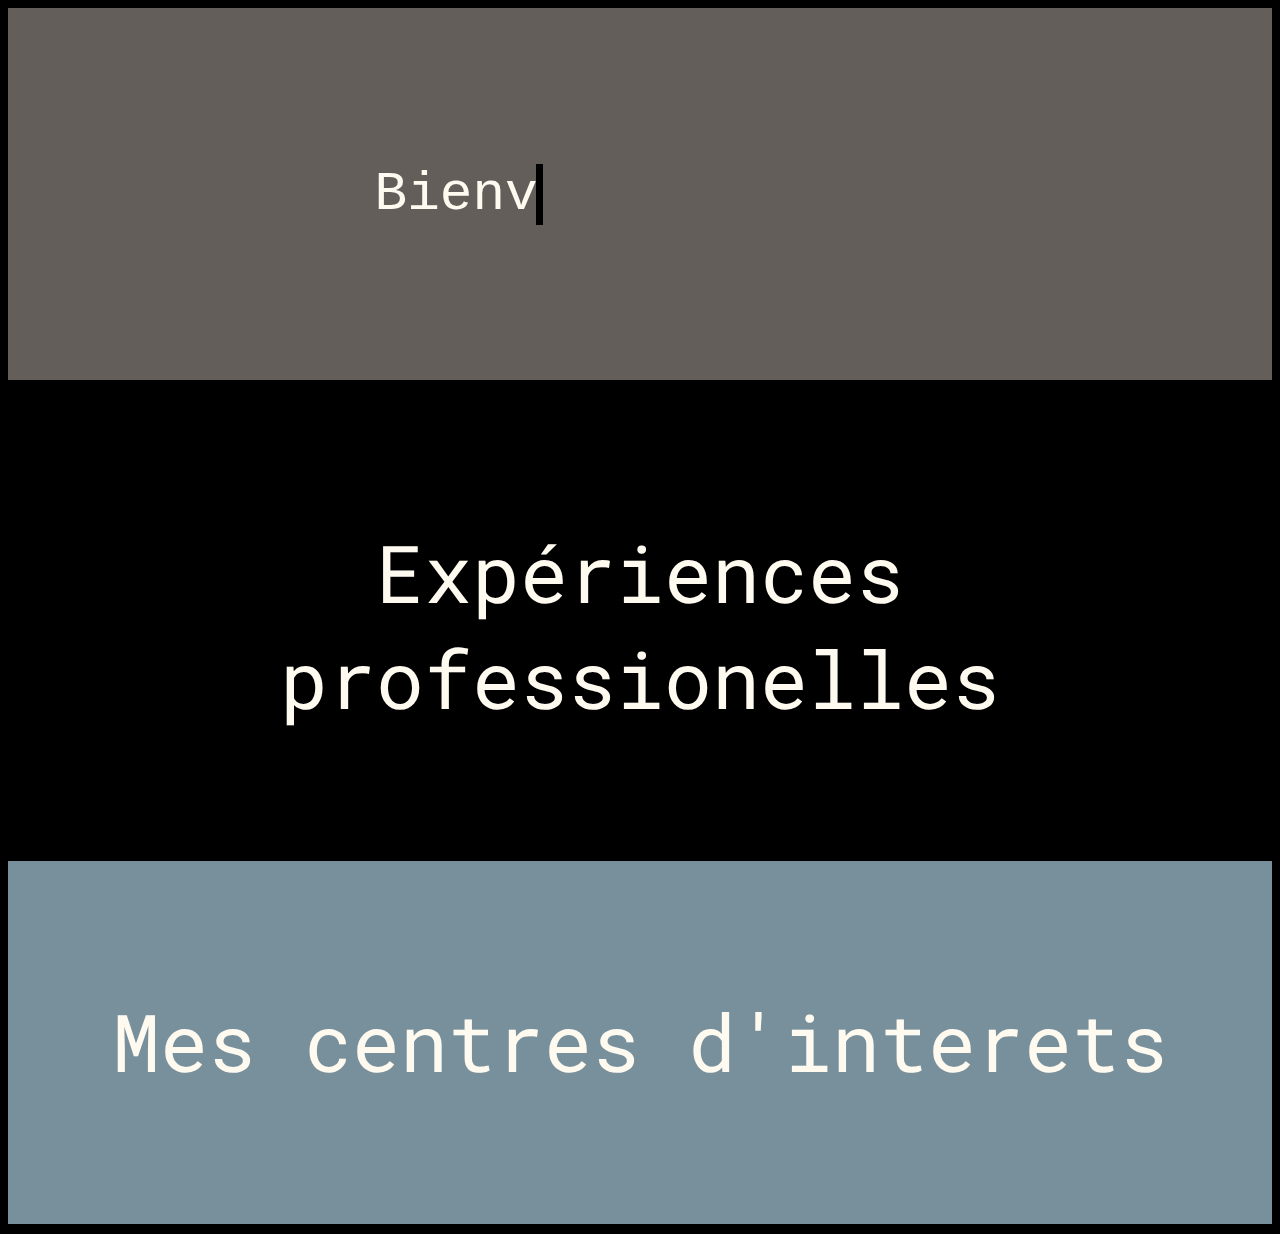
<file: SAE14-main/SAE14/index.html>
<!DOCTYPE html> <!--commentaire-->
<html lang="fr">

	<head>
		<meta charset="UTF-8" />
		<title>acceuil</title>
		<link rel="stylesheet" href="pageMk2.css" type="text/css"/> 
		
	</head>
	<body> 
		<div>
			<section class='bloc10 '>
				<p class="p">Bienvenue sur mon site</p>
			</section>
			<section class='bloc11 titre2'> 
				<a href="prcs-pro.html" class="police1 underline-effect">Expériences professionelles</a>
			</section>
			<section class='bloc12 titre2'>
				<a href="cntr-int.html" class="police1 underline-effect">Mes centres d'interets</a>
			</section>
			
		</div>
	</body>
</html>
<!-- \|T|/ -->
</file>
<file: SAE14-main/SAE14/pageMk2.css>
@import url('https://fonts.googleapis.com/css2?family=Roboto+Mono:ital,wght@1,100&display=swap');
@import url(https://fonts.googleapis.com/css?family=Anonymous+Pro);
@font-face {
    font-family: 'escalade';
    src: 'police/towerruins.ttf';
}
:root {

    --typewriterSpeed: 4s;
    --typewriterCharacters: 24;
  }
.p {
    font-size: clamp(1rem, 3vw + 1rem, 4rem);
    position: relative;
    font-family: "Source Code Pro", monospace;
    position: relative;
    width: max-content;
    display: grid;
    place-content: center;
    padding-left: 29%;
    color: floralwhite;
  }
.p::before,
.p:after {
    content: "";
    position:absolute;
    top: 0;
    right: 0;
    bottom: 0;
    left: 33rem;
  }

.p::before {
    background:rgb(100, 94, 91);
    animation: typewriter var(--typewriterSpeed)
      steps(var(--typewriterCharacters)) 1s forwards;
  }
.p::after {
    width: 0.125em;
    background: black;
    animation: typewriter var(--typewriterSpeed)
        steps(var(--typewriterCharacters)) 1s forwards,
      blink 750ms steps(var(--typewriterCharacters)) infinite;
  }
  @keyframes typewriter {
    to {
      left: 100%;
    }
  }
@keyframes blink {
    to {
      background: transparent;
    }
  }

  @keyframes fadeInUp {
    to {
      opacity: 1;
      transform: translateY(0);
    }
  }


  
  .underline-effect {
    display: inline-block;
    padding-bottom: 0.25rem; /* defines the space between text and underline */
    position: relative;
  }
  
  .underline-effect::before {
    content: "";
    position: absolute;
    left: 0;
    bottom: 0;
    width: 0;
    height: 2px;
    background-color: floralwhite;
    transition: width 0.50s ease-out;
  }
  .underline-effect:hover::before {
    width: 100%;
  }
  html{
      background-color: black;
      color: floralwhite;
      font-family: 'Anonymous Pro', monospace;
  
  }
  footer{/*enlève l'effet souligner des liens*/
	text-decoration: none;
    
	
}
p{
    padding-left: 2%;
    padding-right: 2%;
    font-size: 150%;
}
a{
	text-decoration: none;
    

}
article{
    padding-left: 2%;
    font-size: 150%;
}
.bloc10{
	background-color: rgb(100, 94, 91);
	padding-bottom: 8%;
	padding-top: 8%;
	
}
.bloc11{
	background-color: black;
	padding-bottom: 10%;
	padding-top: 11%;
	
}
.bloc12{
	background-color: rgb( 120, 144, 156 );
	padding-bottom: 10%;
	padding-top: 10%;
	
}
.bloc20{
	background-color: rgb( 30, 132, 73 );
	padding-bottom: 8%;
	padding-top: 5%;
	
}
.bloc21{
	background-color: rgb( 28, 40, 51 );
	padding-bottom: 10%;
	padding-top: 5%;
	
}
.bloc22{
	background-color: rgb( 22, 160, 133 );
	padding-bottom: 10%;
	padding-top: 5%;
	
}
.titre1{
    padding-left: 2%;
    font-size: 300%;
}
.titre2{
    text-align: center;
    font-size: 500%;
}
.police1{
    color: floralwhite;
    font-family: 'Roboto Mono', monospace;
}
.text{
    color: floralwhite;
}
</file>
